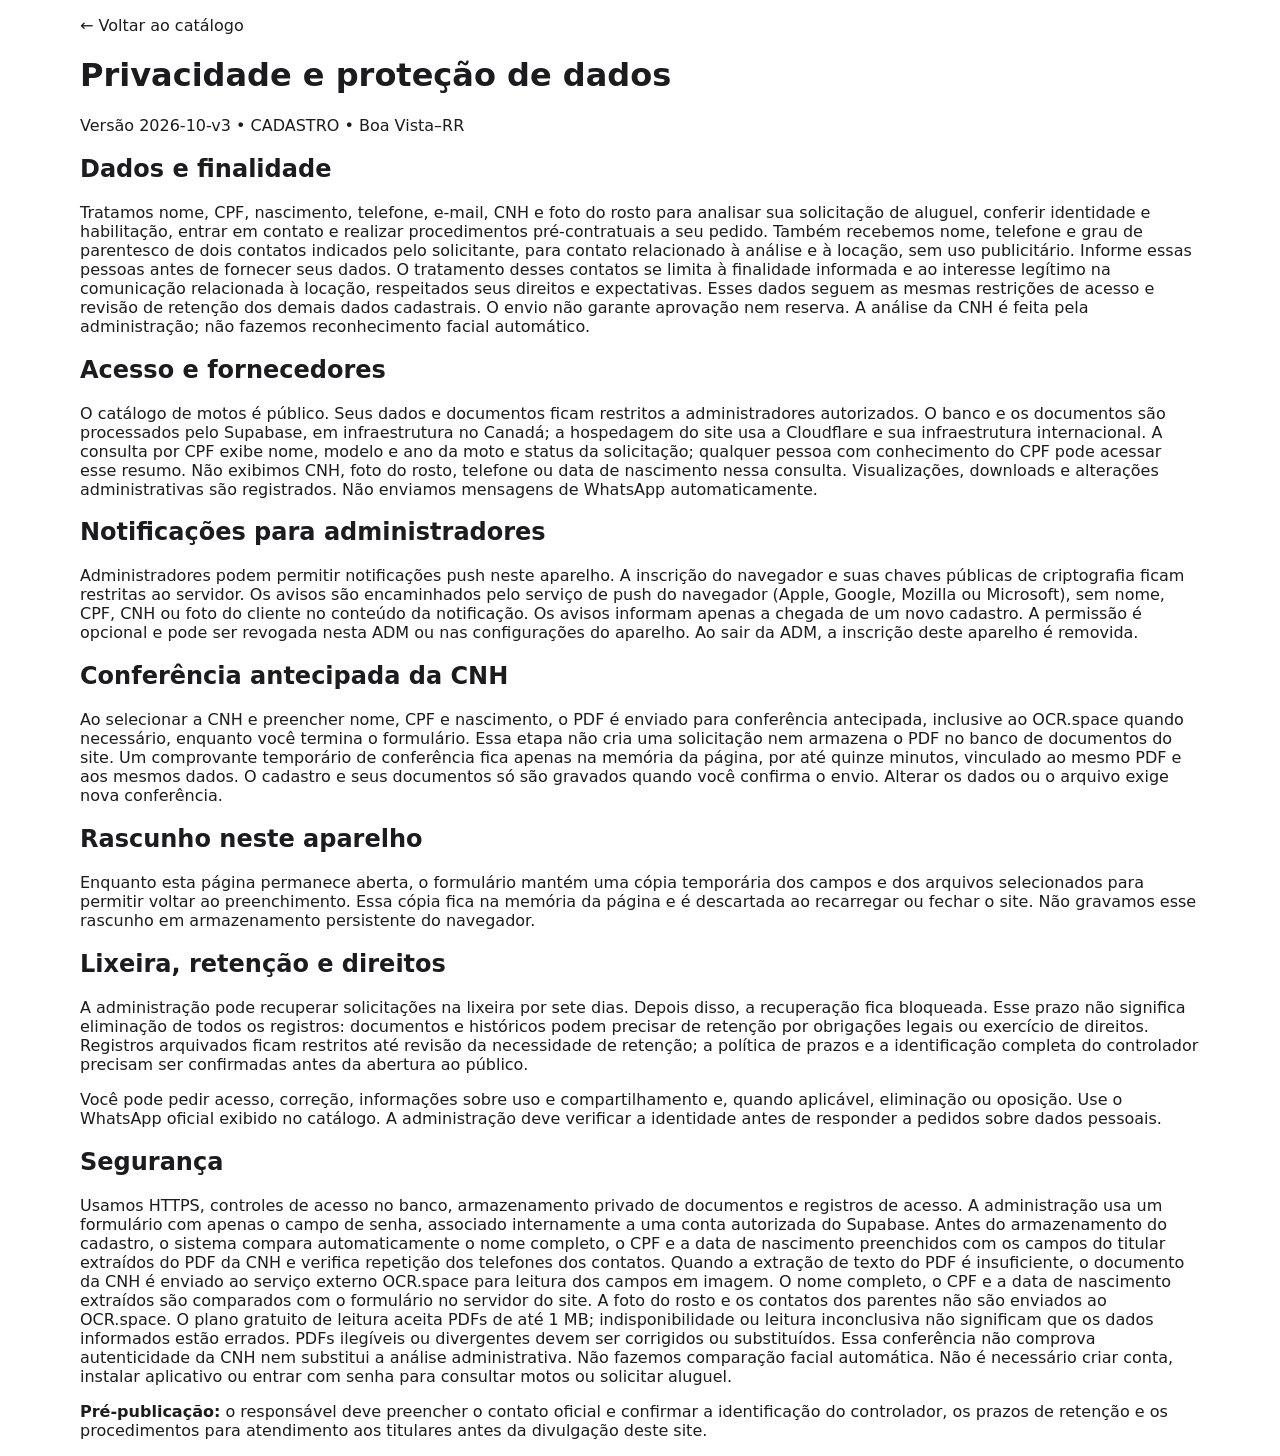
<file: public/privacy.html>
<!doctype html><html lang="pt-BR"><head><meta charset="utf-8"><meta name="viewport" content="width=device-width,initial-scale=1"><title>Privacidade | Cadastro</title><link rel="stylesheet" href="style.css"></head><body><main class="wrap"><p><a href="index.html">← Voltar ao catálogo</a></p><h1>Privacidade e proteção de dados</h1><p>Versão 2026-10-v3 • CADASTRO • Boa Vista–RR</p><h2>Dados e finalidade</h2><p>Tratamos nome, CPF, nascimento, telefone, e-mail, CNH e foto do rosto para analisar sua solicitação de aluguel, conferir identidade e habilitação, entrar em contato e realizar procedimentos pré-contratuais a seu pedido. Também recebemos nome, telefone e grau de parentesco de dois contatos indicados pelo solicitante, para contato relacionado à análise e à locação, sem uso publicitário. Informe essas pessoas antes de fornecer seus dados. O tratamento desses contatos se limita à finalidade informada e ao interesse legítimo na comunicação relacionada à locação, respeitados seus direitos e expectativas. Esses dados seguem as mesmas restrições de acesso e revisão de retenção dos demais dados cadastrais. O envio não garante aprovação nem reserva. A análise da CNH é feita pela administração; não fazemos reconhecimento facial automático.</p><h2>Acesso e fornecedores</h2><p>O catálogo de motos é público. Seus dados e documentos ficam restritos a administradores autorizados. O banco e os documentos são processados pelo Supabase, em infraestrutura no Canadá; a hospedagem do site usa a Cloudflare e sua infraestrutura internacional. A consulta por CPF exibe nome, modelo e ano da moto e status da solicitação; qualquer pessoa com conhecimento do CPF pode acessar esse resumo. Não exibimos CNH, foto do rosto, telefone ou data de nascimento nessa consulta. Visualizações, downloads e alterações administrativas são registrados. Não enviamos mensagens de WhatsApp automaticamente.</p><h2>Notificações para administradores</h2><p>Administradores podem permitir notificações push neste aparelho. A inscrição do navegador e suas chaves públicas de criptografia ficam restritas ao servidor. Os avisos são encaminhados pelo serviço de push do navegador (Apple, Google, Mozilla ou Microsoft), sem nome, CPF, CNH ou foto do cliente no conteúdo da notificação. Os avisos informam apenas a chegada de um novo cadastro. A permissão é opcional e pode ser revogada nesta ADM ou nas configurações do aparelho. Ao sair da ADM, a inscrição deste aparelho é removida.</p><h2>Conferência antecipada da CNH</h2><p>Ao selecionar a CNH e preencher nome, CPF e nascimento, o PDF é enviado para conferência antecipada, inclusive ao OCR.space quando necessário, enquanto você termina o formulário. Essa etapa não cria uma solicitação nem armazena o PDF no banco de documentos do site. Um comprovante temporário de conferência fica apenas na memória da página, por até quinze minutos, vinculado ao mesmo PDF e aos mesmos dados. O cadastro e seus documentos só são gravados quando você confirma o envio. Alterar os dados ou o arquivo exige nova conferência.</p><h2>Rascunho neste aparelho</h2><p>Enquanto esta página permanece aberta, o formulário mantém uma cópia temporária dos campos e dos arquivos selecionados para permitir voltar ao preenchimento. Essa cópia fica na memória da página e é descartada ao recarregar ou fechar o site. Não gravamos esse rascunho em armazenamento persistente do navegador.</p><h2>Lixeira, retenção e direitos</h2><p>A administração pode recuperar solicitações na lixeira por sete dias. Depois disso, a recuperação fica bloqueada. Esse prazo não significa eliminação de todos os registros: documentos e históricos podem precisar de retenção por obrigações legais ou exercício de direitos. Registros arquivados ficam restritos até revisão da necessidade de retenção; a política de prazos e a identificação completa do controlador precisam ser confirmadas antes da abertura ao público.</p><p>Você pode pedir acesso, correção, informações sobre uso e compartilhamento e, quando aplicável, eliminação ou oposição. Use o WhatsApp oficial exibido no catálogo. A administração deve verificar a identidade antes de responder a pedidos sobre dados pessoais.</p><h2>Segurança</h2><p>Usamos HTTPS, controles de acesso no banco, armazenamento privado de documentos e registros de acesso. A administração usa um formulário com apenas o campo de senha, associado internamente a uma conta autorizada do Supabase. Antes do armazenamento do cadastro, o sistema compara automaticamente o nome completo, o CPF e a data de nascimento preenchidos com os campos do titular extraídos do PDF da CNH e verifica repetição dos telefones dos contatos. Quando a extração de texto do PDF é insuficiente, o documento da CNH é enviado ao serviço externo OCR.space para leitura dos campos em imagem. O nome completo, o CPF e a data de nascimento extraídos são comparados com o formulário no servidor do site. A foto do rosto e os contatos dos parentes não são enviados ao OCR.space. O plano gratuito de leitura aceita PDFs de até 1 MB; indisponibilidade ou leitura inconclusiva não significam que os dados informados estão errados. PDFs ilegíveis ou divergentes devem ser corrigidos ou substituídos. Essa conferência não comprova autenticidade da CNH nem substitui a análise administrativa. Não fazemos comparação facial automática. Não é necessário criar conta, instalar aplicativo ou entrar com senha para consultar motos ou solicitar aluguel.</p><p><strong>Pré-publicação:</strong> o responsável deve preencher o contato oficial e confirmar a identificação do controlador, os prazos de retenção e os procedimentos para atendimento aos titulares antes da divulgação deste site.</p></main></body></html>
</file>
<file: public/style.css>
:root{font-family:Inter,system-ui,-apple-system,Segoe UI,sans-serif;color:#1c1c1e;background:#fff}*{box-sizing:border-box}html{scroll-behavior:smooth}body{margin:0}button,input,textarea,select{font:inherit}button{cursor:pointer}a{text-decoration:none;color:inherit}.wrap{width:min(1120px,calc(100% - 36px));margin:auto}.head{display:flex;align-items:center;justify-content:space-between;height:82px}.brand{display:flex;align-items:center;gap:11px}.brand strong{display:block;font-size:18px;letter-spacing:.5px}.brand small{display:block;color:#777;font-size:11px;margin-top:3px}.mark{background:#bc2026;color:#fff;font-weight:900;border-radius:12px;padding:10px 15px;font-size:23px}.headlink{font-size:13px;font-weight:700}.hero{background:linear-gradient(115deg,#181818,#303033);color:white;padding:92px 0 100px}.eyebrow{font-size:11px;font-weight:900;letter-spacing:2px;color:#f5aaaa}.eyebrow.red{color:#b91c1c}.hero h1{font-size:clamp(36px,6vw,66px);letter-spacing:-2px;line-height:1.06;margin:17px 0}.hero h1 em{color:#ff6b6b;font-style:normal}.hero p{max-width:540px;color:#d1d1d1;line-height:1.65;margin-bottom:28px}.btn{border:0;border-radius:11px;padding:14px 19px;font-weight:800;display:inline-block;text-align:center}.primary{background:#bc2026;color:white}.primary:hover{background:#9c171e}.secondary{background:#f3f3f3;color:#242424}.btn:disabled{opacity:.45;cursor:not-allowed}.catalog{padding:67px 0}.section-head{display:flex;justify-content:space-between;align-items:center;gap:10px;margin-bottom:24px}.section-head h2,.steps h2{font-size:34px;letter-spacing:-1px;margin:7px 0}.section-head p{color:#737373;margin:0}.pill{border-radius:30px;background:#f6f6f6;padding:8px 12px;color:#555;font-size:12px;white-space:nowrap}.grid{display:grid;grid-template-columns:repeat(3,minmax(0,1fr));gap:22px}.bike{border:1px solid #e8e8e8;border-radius:17px;overflow:hidden;background:#fff;box-shadow:0 6px 18px #00000007}.bike-photo{height:210px;background:linear-gradient(135deg,#f0f0f0,#e3e3e3);display:flex;align-items:center;justify-content:center;position:relative}.bike-photo img{width:100%;height:100%;object-fit:cover}.bike-photo .placeholder{font-size:65px;opacity:.35}.status{position:absolute;top:12px;left:12px;border-radius:20px;padding:6px 11px;font-size:10px;font-weight:900;background:#dcfce7;color:#166534}.status.rented{background:#fee2e2;color:#991b1b}.arrow{position:absolute;top:48%;border:0;border-radius:50%;width:30px;height:30px;background:#ffffffd9}.arrow.left{left:9px}.arrow.right{right:9px}.dots{position:absolute;bottom:9px;color:#444;background:#fffc;border-radius:20px;padding:3px 9px;font-size:11px}.bike-body{padding:19px}.bike-body h3{margin:0 0 6px;font-size:19px}.bike-body .meta{color:#777;font-size:12px}.desc{font-size:13px;color:#555;line-height:1.5;min-height:36px}.prices{border-top:1px solid #eee;padding-top:12px;margin:12px 0}.price-row{display:flex;justify-content:space-between;gap:8px;font-size:13px;padding:4px 0}.price-row strong{font-size:15px}.price-row.total{font-weight:800;color:#b91c1c}.bike .btn{width:100%}.steps{padding:28px 0 78px}.stepgrid{display:grid;grid-template-columns:repeat(3,1fr);gap:16px}.stepgrid>div{background:#f8f8f8;border-radius:15px;padding:23px}.stepgrid b{color:#b91c1c}.stepgrid h3{margin:9px 0}.stepgrid p{font-size:13px;color:#666;line-height:1.5}footer{background:#171717;color:white}.foot{display:flex;justify-content:space-between;align-items:center;padding:26px 0}.foot p{color:#aaa;font-size:12px}.lock{border:0;background:#333;color:#bbb;border-radius:10px;padding:10px 13px}.wa{position:fixed;bottom:22px;right:19px;background:#16a34a;color:white;padding:13px 17px;border-radius:50px;font-weight:800;box-shadow:0 5px 20px #0003;z-index:9}.overlay{position:fixed;inset:0;background:#0009;z-index:20;display:flex;justify-content:center;align-items:center;padding:16px}.hidden{display:none!important}.dialog{background:#fff;border-radius:18px;padding:25px;width:min(560px,100%);max-height:90vh;overflow:auto;position:relative}.close{position:absolute;right:14px;top:10px;border:0;background:transparent;font-size:27px;color:#666}.dialog h2{margin:3px 30px 12px 0}.muted{color:#737373;font-size:13px;line-height:1.6}.field{display:flex;flex-direction:column;gap:5px;margin:12px 0}.field label{font-size:13px;font-weight:750}.field input,.field textarea,.field select,.search{border:1px solid #ddd;border-radius:9px;padding:12px;width:100%;background:white}.field input:focus,.field textarea:focus{outline:2px solid #e6a0a0}.error{font-size:12px;color:#b91c1c;min-height:12px}.checkrow{display:flex;gap:10px;align-items:flex-start;font-size:13px;line-height:1.5;margin:16px 0}.checkrow input{margin-top:3px}.actions{display:flex;gap:10px;flex-wrap:wrap;margin-top:17px}.actions>*{flex:1}.boxnote{background:#f8f8f8;border-radius:10px;padding:13px;font-size:13px;line-height:1.6}.toast{position:fixed;bottom:20px;left:50%;transform:translateX(-50%);background:#222;color:white;padding:13px 19px;border-radius:10px;z-index:30;max-width:90vw}.admin{position:fixed;inset:0;background:#f7f7f8;z-index:15;overflow:auto}.adminbar{background:#171717;color:#fff}.adminbarinner{display:flex;justify-content:space-between;align-items:center;min-height:66px}.adminbar span{color:#ff7d7d}.plain{border:0;background:#ffffff18;color:#fff;border-radius:9px;padding:9px 12px;margin-left:7px}.adminbody{padding:24px 0 60px}.tabs{display:flex;overflow:auto;gap:7px;margin-bottom:22px}.tabs button{border:0;border-radius:9px;padding:12px 15px;background:#eaeaea;white-space:nowrap}.tabs button.active{background:#bc2026;color:#fff}.panel{background:white;border:1px solid #e8e8e8;border-radius:14px;padding:20px;margin:13px 0}.panel h2{margin:0 0 14px}.stats{display:grid;grid-template-columns:repeat(3,1fr);gap:12px}.stat{background:#fff;padding:20px;border:1px solid #eee;border-radius:12px}.stat strong{display:block;font-size:30px}.stat small{color:#666}.item{padding:13px 0;border-bottom:1px solid #eee}.item:last-child{border-bottom:0}.itemhead{display:flex;justify-content:space-between;align-items:center;gap:10px}.item p{font-size:13px;color:#666;margin:7px 0}.mini{border:1px solid #ddd;background:white;border-radius:8px;padding:7px 10px;font-size:12px;margin:3px}.danger{color:#b91c1c}.toolbar{display:flex;gap:8px;flex-wrap:wrap}.toolbar>*{flex:1;min-width:120px}.docpreview{width:100%;max-height:65vh;object-fit:contain}.docframe{width:100%;height:65vh;border:0}.notice{background:#fff5e6;border-radius:10px;padding:12px;font-size:13px;color:#805000}@media(max-width:800px){.grid{grid-template-columns:repeat(2,1fr)}.hero{padding:70px 0}.stepgrid{grid-template-columns:1fr}.stats{grid-template-columns:1fr 1fr}}@media(max-width:540px){.grid{grid-template-columns:1fr}.section-head h2{font-size:29px}.hero h1{letter-spacing:-1px}.headlink{display:none}.bike-photo{height:230px}.dialog{padding:20px}.stats{grid-template-columns:1fr 1fr}.wa span{display:none}.wa{border-radius:50%;padding:15px}}

.audit{white-space:pre-wrap;overflow-wrap:anywhere;font-size:12px}input,select,textarea{font-size:16px}button:focus-visible,a:focus-visible{outline:3px solid #b91c1c;outline-offset:3px}.dialog{max-height:90dvh;overflow-y:auto}

/* SILVA LOCAÇÃO — VERSÃO 01 */
.catalog{padding:34px 0 75px}.catalog-title{text-align:center;white-space:nowrap;font-size:clamp(18px,5.4vw,42px);color:#414141;margin:8px 0 34px;font-weight:900;letter-spacing:-.6px}.grid{grid-template-columns:1fr;gap:30px;max-width:850px;margin:auto}.bike{display:grid;grid-template-columns:48% 52%;border:0;border-radius:20px;box-shadow:0 12px 28px rgba(0,0,0,.18);overflow:hidden}.bike-photo{height:100%;min-height:245px;background:#fff}.bike-photo img{object-fit:contain}.bike-body{padding:22px}.bike-body h3{font-size:23px}.bike-body .meta{font-size:15px}.desc{min-height:0}.bike .primary,.approve{background:#06a43e;color:#fff}.bike .primary:hover,.approve:hover{background:#058631}.price-row strong,.price-row.total{color:#686868}.status{background:#dcfce7;color:#05952f}.foot{min-height:90px}.footer-brand{font-weight:800}.admin-shortcut{width:min(100%,540px);display:flex;align-items:center;gap:15px;text-align:left;background:#fff;border:1px solid #e7e7e7;border-radius:12px;padding:17px 20px;box-shadow:0 6px 18px #00000012}.admin-shortcut strong{flex:1}.admin-shortcut span{font-size:25px}.app-card{position:relative;background:#fff;border:1px solid #eee;border-radius:14px;margin:15px 0;box-shadow:0 5px 15px #00000010;display:flex;align-items:stretch}.app-card-main{border:0;background:transparent;text-align:left;flex:1;padding:16px 13px;min-width:0}.app-card-title{display:flex;gap:8px;align-items:center;justify-content:space-between}.app-card-detail{color:#666;font-size:13px;margin:8px 0}.app-card-open{color:#0c8b3b;font-weight:750;font-size:13px}.app-trash{border:0;background:transparent;color:#bb2026;font-size:21px;padding:12px}.detail-page{max-width:950px;margin:auto}.detail-page h2{font-size:clamp(21px,5vw,32px)}.doc-grid{display:grid;grid-template-columns:1fr 1fr;gap:14px}.inline-document{background:#f5f5f5;border-radius:10px;min-height:250px;overflow:hidden}.inline-face{width:100%;max-height:540px;object-fit:contain;display:block}.inline-pdf{width:100%;height:550px;border:0}.decision-buttons{margin:20px 0}.refuse{background:#bc2026;color:white}.adminbody{padding-top:24px}.adminbarinner{gap:10px}.adminbarinner b{font-size:clamp(13px,3.7vw,20px)}
@media(max-width:540px){.grid{grid-template-columns:1fr;gap:26px}.bike{grid-template-columns:48% 52%;border-radius:17px}.bike-photo{min-height:195px}.bike-body{padding:14px 10px}.bike-body h3{font-size:18px}.bike-body .meta{font-size:12px}.desc{font-size:11px}.prices{margin:7px 0;padding-top:5px}.price-row{font-size:11px;padding:3px 0}.price-row strong{font-size:12px}.bike .btn{font-size:11px;padding:11px 5px}.doc-grid{grid-template-columns:1fr}.inline-pdf{height:450px}.catalog-title{letter-spacing:-.5px}.adminbar .plain{padding:7px 8px;margin-left:3px}}

/* Versão 02: catálogo aprovado */
body{background:#fff}.head{height:90px}.site-logo{width:155px;height:auto;max-height:70px;object-fit:contain}.hamburger{background:none;border:0;font-size:32px;color:#171717}.catalog{padding:30px 0 65px}.catalog-title{margin:15px 0 32px;color:#383838}.grid{max-width:860px;gap:26px}.bike{grid-template-columns:53% 47%;border-radius:22px;box-shadow:0 10px 28px #00000021;min-height:260px}.bike-photo{min-height:260px}.bike-body{display:flex;flex-direction:column;align-items:flex-start;justify-content:center;padding:20px 18px}.bike-body h3{font-size:clamp(17px,3vw,27px);margin:0 0 14px}.status-inline{position:static;font-size:13px;font-weight:700;padding:8px 12px}.weekly-price{font-size:clamp(20px,3.8vw,29px);font-weight:800;color:#666;margin-top:16px}.per-week{color:#777;margin:0 0 16px}.bike .btn{background:#00a53e;color:white;text-transform:none;font-size:15px;border-radius:9px;padding:13px 6px}.bike .btn:disabled{background:#ddd;color:#666}.bike-photo .placeholder{opacity:.45}.drawer-shade{position:fixed;inset:0;background:#0004;z-index:35}.drawer{position:fixed;right:0;top:0;height:100dvh;width:min(320px,78vw);background:#fff;z-index:36;box-shadow:-10px 0 30px #0002;padding:80px 20px 20px}.drawer-close{position:absolute;right:24px;top:16px;background:none;border:0;font-size:36px}.drawer-option{display:block;border:0;background:none;text-align:left;width:100%;padding:18px 8px;font-size:16px;font-weight:700}.customer-page{min-height:calc(100dvh - 90px);background:#fff}.customer-inner{max-width:760px;margin:auto;padding:25px 20px}.customer-inner h1{text-align:center;font-size:clamp(22px,5vw,32px);margin:30px 0}.customer-inner>.muted{text-align:center}.customer-card{background:#fff;box-shadow:0 8px 25px #0002;border-radius:17px;padding:25px;margin:25px 0;display:grid;gap:12px}.customer-card input{width:100%;padding:14px;border:1px solid #ddd;border-radius:9px;font-size:17px}.customer-privacy{background:#e9f3fc;border-radius:12px;padding:18px;color:#42576b;font-size:13px}.upload-ok{font-size:29px;font-weight:900;color:#05a43d;margin-left:12px}.upload-feedback{display:flex;align-items:center;gap:10px;margin:8px 0}.face-thumb{width:64px;height:64px;object-fit:cover;border-radius:9px;border:1px solid #ddd}.pdf-toolbar{display:flex;justify-content:center;align-items:center;gap:15px;padding:8px;background:#eee;border-radius:8px}.pdf-pages{overflow:auto;max-height:65vh;background:#e5e5e5;padding:10px;text-align:center}.pdf-pages canvas{display:block;margin:0 auto 12px;box-shadow:0 2px 8px #0003;max-width:none}.inline-document{min-height:100px}
@media(max-width:540px){.site-logo{width:135px}.head{height:80px}.bike{grid-template-columns:52% 48%;min-height:190px}.bike-photo{min-height:190px}.bike-body{padding:12px 10px}.bike-body h3{font-size:17px;margin-bottom:10px}.status-inline{font-size:11px;padding:6px 9px}.weekly-price{font-size:21px;margin-top:10px}.per-week{font-size:13px;margin-bottom:12px}.bike .btn{font-size:12px;padding:11px 2px}.catalog-title{font-size:clamp(18px,5.5vw,29px)}}

/* Versão 03 — consulta resumida */
.customer-previews{display:grid;gap:18px;margin:24px 0}.customer-preview-card{background:#fff;border-radius:20px;box-shadow:0 8px 24px #00000019;padding:20px;display:flex;align-items:center;gap:20px;min-height:135px}.customer-preview-photo{width:92px;height:92px;border-radius:14px;background:#f3f4f6;display:flex;align-items:center;justify-content:center;font-size:38px;flex-shrink:0}.customer-preview-info{min-width:0}.customer-preview-info h2{font-size:21px;margin:0 0 7px}.customer-preview-info p{margin:0 0 13px;color:#555}.customer-status{font-size:13px;font-weight:800;border-radius:18px;padding:7px 12px;display:inline-block}.customer-status.pending{background:#fff4d6;color:#8a5900}.customer-status.approved{background:#d9fbe5;color:#087b32}.customer-status.refused{background:#ffe4e6;color:#a61c2b}

/* CADASTRO v04 */
.cadastro-logo{font-size:clamp(20px,4.5vw,30px);font-weight:950;letter-spacing:-1px;color:#202020}
.form-fullscreen{background:#fff;padding:0;align-items:stretch;justify-content:center}
.form-fullscreen .dialog{width:100%;max-width:860px;max-height:100dvh;height:100dvh;border-radius:0;overflow-y:auto;padding:70px 22px 45px}
.form-fullscreen .close{position:fixed;top:18px;right:max(20px,calc((100vw - 850px)/2));z-index:2}
.form-fullscreen .submit-green{background:#06a43e!important;color:white!important;width:100%;font-weight:900}

/* ADM: simple two-card landing and separate motorcycle cards */
.admin-home{display:grid;grid-template-columns:repeat(2,minmax(0,1fr));gap:18px;max-width:720px;margin:35px auto}.admin-home-card{background:#fff;border:1px solid #e6e6e6;border-radius:18px;padding:32px 20px;box-shadow:0 8px 22px #00000012;display:flex;flex-direction:column;align-items:center;gap:15px;font-size:19px;color:#222}.admin-home-icon{font-size:42px}.admin-home-arrow{color:#999;font-size:24px}.admin-back{margin-bottom:14px}.admin-bike-card{background:#fff;border:1px solid #e6e6e6;border-radius:14px;padding:14px;margin:13px 0;box-shadow:0 4px 14px #0000000c}.admin-bike-info{display:flex;align-items:center;gap:12px;min-width:0}.admin-bike-thumb{width:75px;height:70px;flex:none;border-radius:9px;background:#f2f2f2;display:grid;place-items:center;overflow:hidden;font-size:28px}.admin-bike-thumb img{width:100%;height:100%;object-fit:contain}.admin-bike-actions{display:flex;flex-wrap:wrap;justify-content:flex-end}@media(max-width:540px){.admin-home{grid-template-columns:1fr;gap:15px;margin:18px auto}.admin-home-card{padding:24px}.admin-bike-card .itemhead{align-items:flex-start;flex-direction:column}.admin-bike-actions{width:100%}}

/* V06: ajustes aprovados */
.site-logo{width:110px;max-height:48px;object-fit:contain;object-position:left center}
@media(max-width:540px){.site-logo{width:100px;max-height:42px}}
.adminbar-title{display:flex;align-items:center;gap:12px;min-width:0}.admin-public-back{font-size:14px;padding:8px 9px;white-space:nowrap}.done-grey{background:#e8e8e8!important;color:#222!important;border:0!important;font-weight:700}.admin-detail-actions{margin-top:18px}

/* V07 — capa fixa, galeria do formulário e acesso discreto ADM */
.bike-photo .arrow,.bike-photo .dots{display:none!important}
.floating-admin-lock{position:fixed;left:17px;bottom:calc(18px + env(safe-area-inset-bottom,0px));z-index:24;display:grid;place-items:center;width:38px;height:38px;border:0;background:transparent;color:#777;opacity:.33;cursor:pointer}
body:has(#admin:not(.hidden)) .floating-admin-lock,body:has(#customer:not(.hidden)) .floating-admin-lock,body:has(#modal:not(.hidden)) .floating-admin-lock{display:none}
.form-gallery{display:grid;grid-template-columns:38px minmax(0,1fr) 38px;align-items:center;gap:7px;width:100%;margin:15px auto 4px}
.gallery-photo{height:clamp(165px,36vw,290px);display:flex;align-items:center;justify-content:center;min-width:0;overflow:hidden}
.gallery-photo img{max-width:100%;max-height:100%;object-fit:contain}
.gallery-arrow{background:#f1f1f1;border:0;border-radius:50%;width:36px;height:36px;font-size:29px;line-height:1;color:#222;cursor:pointer}
.gallery-indicators{display:flex;justify-content:center;gap:8px;margin:5px 0 22px}.gallery-indicators span{width:8px;height:8px;border-radius:50%;background:#ddd}.gallery-indicators span.active{background:#e33}
.form-bike-title{text-align:center;font-size:clamp(16px,3.8vw,29px);white-space:nowrap;letter-spacing:-.5px;margin:18px 0 26px}
.file-control{display:flex;align-items:center;position:relative;border:1px solid #ddd;border-radius:10px;padding:5px 10px;min-height:57px;gap:8px;overflow:hidden}
.file-control input[type=file]{min-width:0;flex:1;width:1px;border:0!important;padding:5px 0!important;font-size:clamp(11px,2.7vw,16px)}
.file-control .upload-ok{flex:none;margin:0 2px 0 0;font-size:25px}.file-control .face-thumb{width:32px;height:32px;flex:none;order:1}.file-control #face-ok{order:2}
.file-control:has(#face) input{order:0}.file-control:has(#face) .face-thumb{order:1}

/* V08: galeria maior e formulário com respiro */
.form-fullscreen .dialog{padding-top:58px}
.form-gallery{grid-template-columns:34px minmax(0,1fr) 34px;gap:3px;margin:12px auto 10px;width:100%}
.gallery-photo{height:clamp(280px,76vw,470px);width:100%;overflow:hidden}
.gallery-photo img{max-width:100%;max-height:100%;width:100%;height:100%;object-fit:contain}
.form-bike-title{text-transform:uppercase;text-align:center;white-space:nowrap;font-size:clamp(12px,3.65vw,27px);margin:26px 0 64px;font-weight:850}
@media(max-width:540px){.form-fullscreen .dialog{padding:55px 12px 45px}.form-gallery{grid-template-columns:30px minmax(0,1fr) 30px}.gallery-arrow{width:30px;height:34px;font-size:25px}.gallery-photo{height:clamp(280px,77vw,420px)}.form-bike-title{margin:28px 0 72px;letter-spacing:-.35px}}

/* V09: espaçamento, setas e cartões de contatos */
.form-bike-title{margin-bottom:112px!important}
.gallery-arrow{width:54px!important;height:54px!important;font-size:43px!important;font-weight:900!important;background:#e8e8e8!important;color:#111!important;display:flex;align-items:center;justify-content:center;touch-action:manipulation}
.form-gallery{grid-template-columns:56px minmax(0,1fr) 56px!important;gap:8px!important}
.relatives-section{background:#f6f6f7;border-radius:15px;padding:18px 12px;margin:22px 0 30px}
.relatives-section h3{font-size:clamp(16px,3.4vw,24px);margin:0 0 18px;font-weight:850}
.relatives-grid{display:grid;grid-template-columns:repeat(2,minmax(0,1fr));gap:12px}
.relative-card{background:white;border-radius:12px;padding:14px;min-width:0;box-shadow:0 1px 5px #00000010}
.relative-card h4{background:#ffe9e9;padding:9px;border-radius:7px;font-size:16px;margin:0 0 14px}
.relative-card .field{margin:0 0 14px}.relative-card label{font-size:14px}
.relative-card input,.relative-card select{width:100%;min-width:0;max-width:100%;font-size:15px;padding:11px;border:1px solid #ddd;border-radius:9px;background:white}
@media(max-width:540px){.form-gallery{grid-template-columns:48px minmax(0,1fr) 48px!important;gap:2px!important}.gallery-arrow{width:46px!important;height:46px!important;font-size:38px!important}.form-bike-title{margin-bottom:112px!important}.relatives-section{padding:12px 8px}.relatives-grid{gap:6px}.relative-card{padding:9px}.relative-card h4{font-size:13px}.relative-card label{font-size:12px}.relative-card input,.relative-card select{font-size:13px;padding:9px 6px}}

/* Avisos persistentes centralizados */
#toast.toast{position:fixed;top:50%;left:50%;right:auto;bottom:auto;transform:translate(-50%,-50%);box-sizing:border-box;width:min(420px,calc(100vw - 40px));max-width:calc(100vw - 40px);max-height:80dvh;overflow:auto;z-index:10000;padding:44px 24px 24px;border-radius:18px;text-align:center;background:#222;color:#fff;box-shadow:0 8px 35px #0004;font-size:18px;line-height:1.5}
#toast.toast p{margin:0;overflow-wrap:anywhere}
#toast .toast-close{position:absolute;top:8px;right:8px;width:36px;height:36px;border:0;background:transparent;color:#fff;font-size:30px;line-height:1;cursor:pointer}
#toast.hidden{display:none!important}
/* Ação WhatsApp acessível somente nos detalhes da ADM */
.relative-whatsapp{margin-top:10px;background:#e6f6ea!important;color:#136c35!important;border:1px solid #b4e1c0!important;font-weight:700;min-height:40px}

@media(min-width:760px){.admin-home{grid-template-columns:repeat(3,minmax(0,1fr));max-width:980px}}

/* V13: estado das motos e selecao na ADM */
.status-inline{display:inline-flex;align-items:center;gap:6px}
.status-inline .status-dot{width:11px;height:11px;border-radius:50%;background:#16a34a;display:inline-block;flex:none}
.status-inline.rented{background:#dedede;color:#505050}
.status-inline.rented .status-dot{background:#fff}
.bike .btn:disabled{background:#999;color:#fff;opacity:1;cursor:default;pointer-events:none}
.availability-choice{display:grid;grid-template-columns:1fr 1fr;gap:10px}
.availability-option{padding:13px 8px;border-radius:10px;border:1px solid #ddd;background:#f1f1f1;color:#333;font-weight:750;min-width:0}
.availability-option.available[aria-pressed="true"]{background:#079b45;color:white;border-color:#079b45}
.availability-option.unavailable[aria-pressed="true"]{background:#c5222a;color:white;border-color:#c5222a}

/* V14: tactile visual feedback for every button, including dynamic controls. */
:where(button,input[type="button"],input[type="submit"],a.btn,a.mini,[role="button"]){touch-action:manipulation;transition:transform .12s ease,filter .12s ease}
:where(button,input[type="button"],input[type="submit"],a.btn,a.mini,[role="button"]):active:not(:disabled):not([aria-disabled="true"]){transform:scale(.96);filter:brightness(.92)}
.click-feedback{animation:cadastro-button-tap .24s ease-out}
@keyframes cadastro-button-tap{0%{transform:scale(1)}40%{transform:scale(.96);filter:brightness(.92)}100%{transform:scale(1)}}
@media(prefers-reduced-motion:reduce){:where(button,input[type="button"],input[type="submit"],a.btn,a.mini,[role="button"]){transition:none}.click-feedback{animation:none}:where(button,input[type="button"],input[type="submit"],a.btn,a.mini,[role="button"]):active:not(:disabled){transform:none;filter:brightness(.92)}}

/* V15: keep photos in the image column when navigation is hidden. */
.form-gallery .gallery-photo{grid-column:2;grid-row:1}
.form-gallery #gallery-prev{grid-column:1;grid-row:1}
.form-gallery #gallery-next{grid-column:3;grid-row:1}
.form-gallery.single-photo{grid-template-columns:minmax(0,1fr)!important}
.form-gallery.single-photo .gallery-photo{grid-column:1}
.click-feedback{animation:cadastro-button-tap .44s ease-out}
@keyframes cadastro-button-tap{0%{transform:scale(1)}30%{transform:scale(.94);filter:brightness(.78);box-shadow:inset 0 0 0 3px #0002}100%{transform:scale(1);filter:brightness(1)}}
@media(prefers-reduced-motion:reduce){.click-feedback{animation:cadastro-button-highlight .44s ease-out}@keyframes cadastro-button-highlight{0%,100%{filter:brightness(1)}30%{filter:brightness(.75);box-shadow:inset 0 0 0 3px #0002}}}

/* V17: centered submission progress, no layout shift or dismissal. */
.submission-loading{position:fixed;inset:0;z-index:10020;display:grid;place-items:center;padding:20px;background:#0006;touch-action:none}
.submission-loading-card{width:min(340px,100%);background:#fff;border-radius:18px;padding:28px 20px;text-align:center;box-shadow:0 12px 44px #0003;color:#222}
.submission-loading-card strong{display:block;font-size:23px;margin-top:17px}
.submission-loading-card p{font-size:14px;color:#777;line-height:1.5;margin:10px 0 0}
.submission-spinner{display:block;width:48px;height:48px;margin:auto;border:6px solid #cee8d4;border-top-color:#079b45;border-radius:50%;animation:submission-spin .85s linear infinite}
@keyframes submission-spin{to{transform:rotate(360deg)}}
@media(prefers-reduced-motion:reduce){.submission-spinner{animation:none;border-color:#079b45 #cee8d4 #cee8d4}}

#contract-options .field{margin:20px 0;gap:8px}#contract-options .field input{display:block;min-width:0;max-width:100%;min-height:48px}#contract-options .field label{display:block}

.saved-file-picker{display:flex;align-items:center;gap:12px;flex-wrap:wrap;border:1px solid #ddd;border-radius:9px;padding:10px}.saved-file-picker input[hidden]{display:none!important}.saved-file-status{font-size:13px;color:#247443;overflow-wrap:anywhere;flex:1;min-width:140px}.saved-file-picker .mini{flex:none;margin:0}

/* V27 */
.availability-choice{display:grid;grid-template-columns:repeat(3,minmax(0,1fr));gap:8px}
.availability-option{font-size:clamp(11px,2.6vw,16px);padding:13px 2px;white-space:nowrap}
.availability-option.hidden-bike[aria-pressed="true"]{background:#50545b;color:#fff;border-color:#50545b}
.customer-preview-photo img{width:100%;height:100%;object-fit:contain;border-radius:inherit}
.success-screen{min-height:min(76dvh,700px);display:flex;flex-direction:column;align-items:center;justify-content:center;text-align:center;gap:26px;padding:20px 4px}
.success-check{width:140px;height:140px;border:10px solid #e2f5e0;border-radius:50%;background:#14a800;color:white;font-size:100px;line-height:120px;font-weight:700;box-shadow:0 2px 16px #158b181c}
.success-screen h2{font-size:clamp(22px,5vw,34px);line-height:1.2;margin:0;font-weight:850}
.success-screen p{font-size:clamp(15px,3.7vw,20px);line-height:1.55;margin:0}
.success-screen .done-grey{width:100%;max-width:420px;padding:18px 25px;border-radius:15px;font-size:21px}

.signature-overlay{position:fixed;inset:0;background:#000a;z-index:1000;display:flex;align-items:center;justify-content:center;padding:16px}.signature-dialog{position:relative;background:#fff;color:#222;border-radius:18px;padding:22px;width:min(680px,100%);max-height:94dvh;overflow:auto}.signature-dialog h2{padding-right:30px;margin:0 0 12px}.signature-dialog p{line-height:1.5;font-size:14px}.signature-close{position:absolute;right:12px;top:8px;border:0;background:none;color:#555;font-size:30px}.signature-camera{position:relative;aspect-ratio:3/1;background:#222;border-radius:10px;overflow:hidden}.signature-camera video{display:block;width:100%;height:100%;object-fit:cover}.signature-guide{position:absolute;inset:5px;border:2px dashed #fff;box-shadow:0 0 0 6px #0005;border-radius:6px;pointer-events:none}.signature-preview{background:repeating-conic-gradient(#eee 0% 25%,#fff 0% 50%) 50%/16px 16px;border:1px solid #ccc;border-radius:10px;padding:16px;min-height:120px;display:flex;align-items:center;justify-content:center}.signature-preview img{max-width:100%;max-height:200px;object-fit:contain}.signature-status{min-height:24px}.signature-adjust label{display:flex;flex-direction:column;gap:10px}.signature-adjust input{width:100%}.signature-actions{display:flex;flex-wrap:wrap;gap:12px}.signature-actions [hidden]{display:none}.signature-actions .btn{flex:1;min-width:140px}.contract-action-row{align-items:stretch}

.contract-action-row{display:flex;flex-direction:column;gap:12px;width:100%;align-items:stretch}.contract-action-row>.btn{flex:none;width:100%;min-height:52px;height:auto;padding:15px 18px;border-radius:10px;text-align:center;line-height:1.35}.signature-preview img:not([src]){display:none}

.signature-editor{width:min(850px,100%)}.signature-page-scroll{height:min(55dvh,550px);overflow:auto;border:1px solid #ddd;background:#eee;overscroll-behavior:contain}.signature-page{position:relative;width:100%;background:white}.signature-page canvas{display:block;width:100%;height:100%}.signature-stamp{position:absolute;border:1px dashed #1976d2;touch-action:none;cursor:move;box-sizing:border-box;min-width:0}.signature-stamp img{width:100%;height:100%;display:block;pointer-events:none;object-fit:contain}.signature-size{display:flex;flex-direction:column;gap:10px;margin:18px 0}.signature-size input{width:100%}.signature-stamp:focus{outline:2px solid #1976d2}

.signature-date{display:flex;flex-direction:column;gap:6px;margin-bottom:12px}.signature-date input{width:100%;padding:10px;border:1px solid #ccc;border-radius:8px}

.signature-button-row{display:flex;align-items:stretch;gap:12px;width:100%}.signature-button-row>#sign-contract{flex:1;min-width:0;height:auto;min-height:52px;padding:15px 12px;border-radius:10px;line-height:1.35}.signature-button-row>.copy-signature-prompt{flex:0 0 52px;width:52px;min-width:52px;min-height:52px;padding:12px;display:flex;align-items:center;justify-content:center;border-radius:10px}

.application-bike-button{display:block;width:100%;margin:0 0 20px;padding:15px}.application-bike-list{display:flex;flex-direction:column;gap:10px;max-height:55dvh;overflow:auto;padding:2px}.application-bike-list .bike-selection{width:100%;flex:none;text-align:left;padding:15px;font-size:16px}.bike-selection[aria-pressed="true"]{outline:2px solid #07549b;background:#e7f1fb}
/* V37 — administração dos selos */
.seal-card{display:flex;align-items:center;gap:14px;min-width:0;margin:12px 0;border:1px solid #e5e5e5;border-radius:15px;padding:12px;background:#fff}
.seal-card img{width:44%;max-width:210px;aspect-ratio:2/1;object-fit:contain;border-radius:6px;background:#f7f7f7}
.seal-card strong{flex:1;min-width:0;overflow-wrap:anywhere}
.seal-card .danger{color:#d2222b;border-color:#f0a1a4}
.sr-only{position:absolute!important;width:1px;height:1px;padding:0;margin:-1px;overflow:hidden;clip:rect(0,0,0,0);white-space:nowrap;border:0}

/* Optional description: separate corner caption only in the public catalogue. */
.bike{position:relative}.bike-description{position:absolute;top:12px;left:16px;max-width:44%;font-size:11px;line-height:1.3;font-weight:400;color:#777;opacity:.6;white-space:nowrap;overflow:hidden;text-overflow:ellipsis;z-index:1;pointer-events:none}.bike:has(.bike-description) .bike-photo{padding-top:24px;box-sizing:border-box}.admin-bike-info b,.bike-selection,.application-bike-button,.app-card-detail{overflow-wrap:anywhere}

/* V40: public catalogue, matching the approved light reference. */
body:has(#public:not(.hidden)){background:#f8f8fa}
body:has(#public:not(.hidden))>header{background:transparent;border:0;box-shadow:none}
body:has(#public:not(.hidden)) .head{width:min(860px,calc(100% - 38px));height:108px}
body:has(#public:not(.hidden)) .site-logo{width:155px;max-height:65px}
body:has(#public:not(.hidden)) .hamburger{font-size:30px;padding:6px 2px;line-height:1;color:#080808}
#public .catalog{width:min(860px,calc(100% - 26px));padding:24px 0 72px}
#public .catalog-title{margin:0 0 46px;font-size:22px;font-weight:400;line-height:1.25;letter-spacing:.7px;color:#424244;text-align:center;white-space:nowrap}
#public .grid{gap:18px;max-width:none}
#public .bike{position:relative;display:grid;grid-template-columns:51% 49%;min-height:180px;border:1px solid #dcdce3;border-radius:19px;background:linear-gradient(125deg,#fafafd,#f7f7fa);box-shadow:0 5px 7px #00000030,0 12px 20px #00000009;overflow:hidden}
#public .bike::after{content:'';position:absolute;left:51%;top:17px;bottom:17px;width:1px;background:linear-gradient(transparent,#d6d6dd 12%,#d6d6dd 88%,transparent);box-shadow:2px 0 5px #00000009;pointer-events:none}
#public .bike-photo{height:180px;min-height:180px;background:transparent;padding:18px 5px 7px;align-self:stretch;overflow:hidden}
#public .bike-photo img{display:block;width:100%;height:100%;max-height:180px;object-fit:contain;object-position:center bottom;filter:none}
#public .bike:has(.bike-description) .bike-photo{padding-top:22px}
#public .bike-description{top:11px;left:14px;font-size:10px;font-weight:400;line-height:1.3;color:#48484d;opacity:.86;max-width:44%}
#public .bike-body{display:flex;flex-direction:column;justify-content:center;align-items:flex-start;padding:17px 9px 17px 14px;min-width:0}
#public .bike-body h3{margin:0 0 9px;font-size:17px;line-height:1.16;letter-spacing:-.35px;font-weight:850;color:#080808;white-space:normal}
#public .status-inline{position:static;display:inline-flex;align-items:center;gap:6px;padding:5px 8px;font-size:12px;line-height:1.2;font-weight:750;border-radius:24px;background:#b8fac7;color:#058510}
#public .status-dot{height:10px;width:10px;background:#00970d}
#public .status-inline.rented{background:#dedee1;color:#29292b}
#public .status-inline.rented .status-dot{background:#fff}
#public .weekly-price{margin-top:7px;font-size:22px;line-height:1.2;font-weight:850;letter-spacing:-.5px;color:#111}
#public .per-week{margin:0 0 12px;font-size:14px;line-height:1.25;color:#202023;font-weight:400}
#public .bike .btn{width:100%;min-height:36px;padding:9px 3px;border-radius:9px;font-size:13px;white-space:nowrap;line-height:1.25;font-weight:750;background:linear-gradient(110deg,#00ad09,#009b00);color:#fff;box-shadow:none;text-transform:none}
#public .bike .btn:disabled{opacity:1;background:linear-gradient(110deg,#999b9d,#919395);color:#fff}
@media(min-width:700px){#public .catalog-title{font-size:30px}#public .grid{gap:24px}#public .bike{min-height:280px}#public .bike-photo{height:280px;min-height:280px}#public .bike-photo img{max-height:280px}#public .bike-body{padding:26px}#public .bike-body h3{font-size:27px}#public .weekly-price{font-size:32px}#public .per-week{font-size:20px}#public .status-inline{font-size:16px}#public .bike .btn{font-size:20px;padding:14px}#public .bike-description{font-size:13px}}
@media(max-width:350px){#public .catalog-title{font-size:19px}#public .bike-body{padding-left:10px}#public .bike-body h3{font-size:15px}#public .bike .btn{font-size:12px}#public .weekly-price{font-size:20px}}

#public .bike-photo img.portrait-photo{object-fit:cover;object-position:center}

/* V41: approved ADM, availability, cover selection and footer lock */
.availability-choice{grid-template-columns:repeat(4,minmax(0,1fr));gap:5px}
.availability-option{font-size:clamp(9px,2.3vw,14px);padding:12px 1px;white-space:nowrap}
.availability-option.disabled-bike[aria-pressed="true"]{background:#c5222a;color:white;border-color:#c5222a}
.bike-disabled{opacity:.23;pointer-events:none}
[data-cover-photo][aria-pressed="true"]{background:#e0f7e7;border-color:#20a657;color:#147f38;font-weight:800}
.floating-admin-lock{position:static;display:grid;margin:0 0 20px 17px;z-index:auto}
.admin-home{grid-template-columns:1fr;max-width:760px;gap:24px;margin:25px auto}
.admin-home-card{border-radius:30px;padding:27px 20px;min-height:215px;gap:13px;box-shadow:0 12px 22px #0000001b}
.admin-home-icon{font-size:70px;min-height:85px;display:grid;place-items:center}
.adm-ico{display:inline-grid;place-items:center;position:relative;line-height:1}
.adm-registration{color:#1672ed;font-weight:900;font-size:85px;text-shadow:0 3px 5px #0002}
.adm-registration b{position:absolute;right:-13px;bottom:0;background:#00b64d;color:white;border:4px solid white;border-radius:50%;font-size:31px;width:47px;height:47px;display:grid;place-items:center}
.adm-moto{font-size:76px;filter:drop-shadow(0 3px 2px #0002)}
.adm-seal{background:linear-gradient(#222,#050505);color:#fff;border:5px double white;outline:3px solid #171717;border-radius:14px;padding:13px 18px;font-size:31px;font-weight:900;box-shadow:0 5px 9px #0004}
.adm-bell{font-size:76px;filter:drop-shadow(0 3px 3px #0002)}
.admin-home-card strong{font-size:clamp(23px,5vw,31px)}
@media(max-width:540px){.admin-home{gap:17px}.admin-home-card{min-height:190px;padding:23px 12px}}

/* V42: ícones extraídos da referência visual aprovada, sem emojis substitutos. */
.admin-home-icon{height:120px;min-height:120px;width:100%;display:flex;align-items:center;justify-content:center;font-size:initial}
.adm-art{display:block;object-fit:contain;max-width:90%;height:112px;width:auto;filter:none}
.adm-art-moto{height:105px}.adm-art-seal{height:104px;max-width:88%}.adm-art-bell{height:112px}
.admin-home-card{justify-content:center;gap:12px}
.admin-home-card:has(.adm-art-seal) .admin-home-icon{height:150px;min-height:150px}
.admin-home-card:has(.adm-art-seal) .adm-art-seal{height:135px}
@media(max-width:540px){.admin-home-icon{height:100px;min-height:100px}.adm-art{height:96px}.adm-art-moto{height:92px}.adm-art-bell{height:96px}.admin-home-card:has(.adm-art-seal) .admin-home-icon{height:128px;min-height:128px}.admin-home-card:has(.adm-art-seal) .adm-art-seal{height:118px}}

.edit-relative{border:1px solid #ddd;border-radius:12px;padding:10px 16px;margin:20px 0;min-width:0}.edit-relative legend{font-weight:800;padding:0 7px}

#public .bike .coming-soon-request{background:linear-gradient(110deg,#999b9d,#919395);color:#fff}

/* Keep page gestures fixed; only the photo viewer manages pinch and pan. */
html,body{touch-action:pan-x pan-y}#gallery-img{touch-action:pan-y;cursor:zoom-in;-webkit-user-drag:none;user-select:none}.field input,.field select,.field textarea{font-size:max(16px,1em)}
.photo-viewer{position:fixed;inset:0;width:100%;height:100dvh;background:#000;z-index:10000;touch-action:none;overscroll-behavior:none;overflow:hidden;display:flex;align-items:center;justify-content:center;user-select:none}
.fullscreen-bike-photo{width:100%;height:100%;object-fit:contain;transform-origin:center;pointer-events:auto;touch-action:none;-webkit-user-drag:none}
.photo-viewer-back{position:absolute;left:max(16px,env(safe-area-inset-left));top:max(16px,env(safe-area-inset-top));border:1px solid #ddd;border-radius:15px;background:#fff;color:#111;font-size:18px;font-weight:700;padding:12px 17px;box-shadow:0 3px 10px #0006;z-index:1;touch-action:manipulation}

/* Document zoom is local to the preview, independent of page zoom. */
#contract-preview .pdf-pages,.signature-page-scroll{touch-action:pan-x pan-y;overscroll-behavior:contain;text-align:left}#contract-preview .pdf-pages canvas{margin-left:0}.signature-page{flex-shrink:0;max-width:none}

/* Photos move together while swiping, matching a phone gallery. */
.gallery-photo.sliding-gallery{display:flex;justify-content:flex-start;overflow-x:auto;overflow-y:hidden;scroll-snap-type:x mandatory;scrollbar-width:none;touch-action:pan-x pan-y;overscroll-behavior-x:contain;gap:0}.gallery-photo.sliding-gallery::-webkit-scrollbar{display:none}.gallery-photo.sliding-gallery img{flex:0 0 100%;width:100%;height:100%;max-width:none;scroll-snap-align:center;scroll-snap-stop:always;touch-action:pan-x pan-y!important;user-select:none;-webkit-user-drag:none;cursor:zoom-in}.photo-slide-neighbor{position:absolute;inset:0;visibility:hidden;pointer-events:none}.photo-viewer>.fullscreen-bike-photo{will-change:transform}#bike-grid .bike-photo{cursor:default}#bike-grid .bike-photo img{pointer-events:none;user-select:none;-webkit-user-drag:none}
</file>
